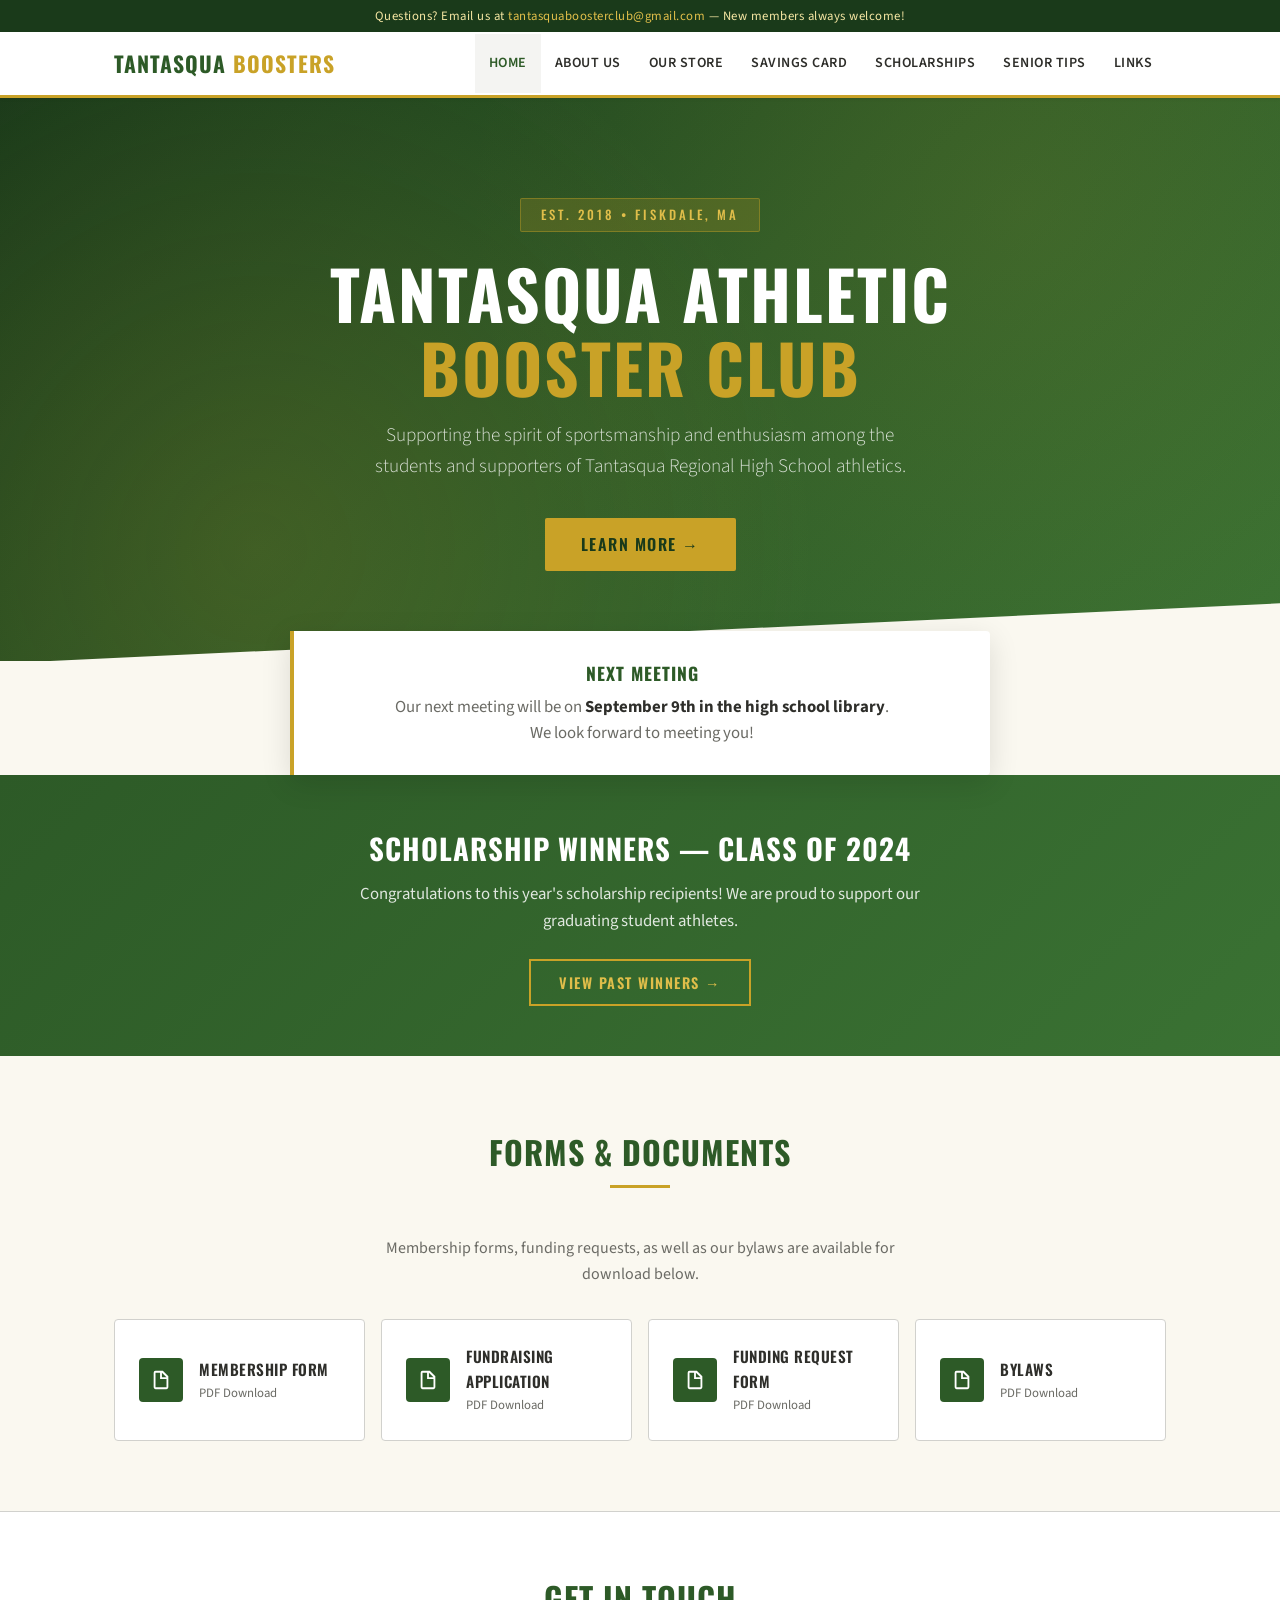
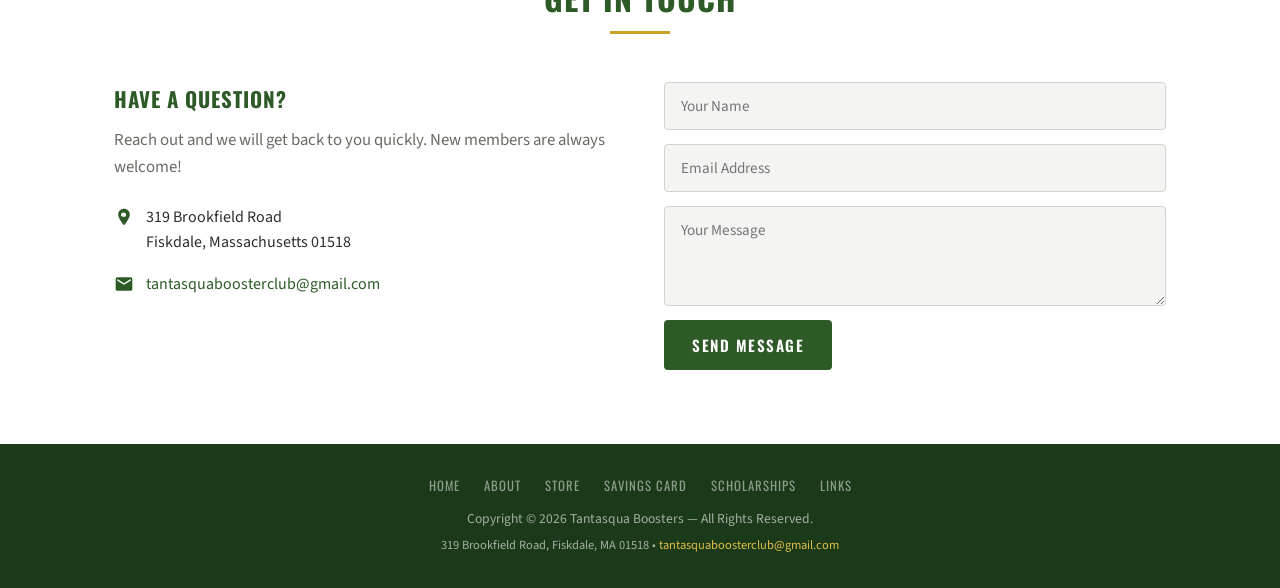
<file: index.html>
<!DOCTYPE html>
<html lang="en">
<head>
  <meta charset="UTF-8">
  <meta name="viewport" content="width=device-width, initial-scale=1.0">
  <title>Tantasqua Boosters | Supporting Warrior Athletics</title>
  <link rel="preconnect" href="https://fonts.googleapis.com">
  <link rel="preconnect" href="https://fonts.gstatic.com" crossorigin>
  <link href="https://fonts.googleapis.com/css2?family=Oswald:wght@400;500;600;700&family=Source+Sans+3:ital,wght@0,300;0,400;0,600;0,700;1,400&display=swap" rel="stylesheet">
  <link rel="stylesheet" href="style.css">
  <link rel="icon" type="image/svg+xml" href="favicon.svg">
  <link rel="icon" type="image/png" sizes="32x32" href="favicon-32x32.png">
  <link rel="icon" type="image/png" sizes="16x16" href="favicon-16x16.png">
  <link rel="apple-touch-icon" sizes="180x180" href="apple-touch-icon.png">
  <link rel="shortcut icon" href="favicon.ico">
</head>
<body>
  <div class="topbar">
    Questions? Email us at <a href="mailto:tantasquaboosterclub@gmail.com">tantasquaboosterclub@gmail.com</a> &mdash; New members always welcome!
  </div>
  <nav>
    <div class="nav-inner">
      <a href="index.html" class="nav-brand">Tantasqua <span>Boosters</span></a>
      <button class="hamburger" onclick="document.querySelector('.nav-links').classList.toggle('open')" aria-label="Menu">
        <span></span><span></span><span></span>
      </button>
      <ul class="nav-links">
        <li><a href="index.html" class="active">Home</a></li>
        <li><a href="about.html">About Us</a></li>
        <li><a href="store.html">Our Store</a></li>
        <li><a href="savings-card.html">Savings Card</a></li>
        <li><a href="scholarships.html">Scholarships</a></li>
        <li><a href="senior-tips.html">Senior Tips</a></li>
        <li><a href="links.html">Links</a></li>
      </ul>
    </div>
  </nav>
  <section class="hero">
    <div class="hero-content">
      <div class="hero-badge">Est. 2018 &bull; Fiskdale, MA</div>
      <h1>Tantasqua Athletic<br><span>Booster Club</span></h1>
      <p class="hero-tagline">Supporting the spirit of sportsmanship and enthusiasm among the students and supporters of Tantasqua Regional High School athletics.</p>
      <a href="about.html" class="hero-cta">Learn More &rarr;</a>
    </div>
  </section>
  <div class="meeting-banner">
    <h3>Next Meeting</h3>
    <p>Our next meeting will be on <strong>September 9th in the high school library</strong>.<br>We look forward to meeting you!</p>
  </div>
  <section class="scholarship-highlight">
    <h2>Scholarship Winners &mdash; Class of 2024</h2>
    <p>Congratulations to this year's scholarship recipients! We are proud to support our graduating student athletes.</p>
    <a href="scholarships.html">View Past Winners &rarr;</a>
  </section>
  <section class="section">
    <div class="section-header">
      <h2>Forms &amp; Documents</h2>
      <div class="accent-line"></div>
    </div>
    <p style="text-align:center; color: var(--gray-600); margin-bottom: 32px; max-width: 550px; margin-left: auto; margin-right: auto;">Membership forms, funding requests, as well as our bylaws are available for download below.</p>
    <div class="downloads-grid">
      <a href="docs/membershipform.pdf" class="download-card" target="_blank" rel="noopener noreferrer">
        <div class="download-icon">
          <svg viewBox="0 0 24 24"><path d="M14 2H6a2 2 0 00-2 2v16a2 2 0 002 2h12a2 2 0 002-2V8l-6-6zm-1 2l5 5h-5V4zM6 20V4h5v7h7v9H6z"/></svg>
        </div>
        <div><h4>Membership Form</h4><p>PDF Download</p></div>
      </a>
      <a href="docs/fundraising_application.pdf" class="download-card" target="_blank" rel="noopener noreferrer">
        <div class="download-icon">
          <svg viewBox="0 0 24 24"><path d="M14 2H6a2 2 0 00-2 2v16a2 2 0 002 2h12a2 2 0 002-2V8l-6-6zm-1 2l5 5h-5V4zM6 20V4h5v7h7v9H6z"/></svg>
        </div>
        <div><h4>Fundraising Application</h4><p>PDF Download</p></div>
      </a>
      <a href="docs/Booster_Club_Funding_Request_Form.pdf" class="download-card" target="_blank" rel="noopener noreferrer">
        <div class="download-icon">
          <svg viewBox="0 0 24 24"><path d="M14 2H6a2 2 0 00-2 2v16a2 2 0 002 2h12a2 2 0 002-2V8l-6-6zm-1 2l5 5h-5V4zM6 20V4h5v7h7v9H6z"/></svg>
        </div>
        <div><h4>Funding Request Form</h4><p>PDF Download</p></div>
      </a>
      <a href="docs/bylaws.pdf" class="download-card" target="_blank" rel="noopener noreferrer">
        <div class="download-icon">
          <svg viewBox="0 0 24 24"><path d="M14 2H6a2 2 0 00-2 2v16a2 2 0 002 2h12a2 2 0 002-2V8l-6-6zm-1 2l5 5h-5V4zM6 20V4h5v7h7v9H6z"/></svg>
        </div>
        <div><h4>Bylaws</h4><p>PDF Download</p></div>
      </a>
    </div>
  </section>
  <section class="contact-section">
    <div class="section" style="padding-top: 60px; padding-bottom: 60px;">
      <div class="section-header">
        <h2>Get In Touch</h2>
        <div class="accent-line"></div>
      </div>
      <div class="contact-grid">
        <div class="contact-info">
          <h3>Have a Question?</h3>
          <p>Reach out and we will get back to you quickly. New members are always welcome!</p>
          <div class="contact-detail">
            <svg viewBox="0 0 24 24"><path d="M12 2C8.13 2 5 5.13 5 9c0 5.25 7 13 7 13s7-7.75 7-13c0-3.87-3.13-7-7-7zm0 9.5A2.5 2.5 0 1112 7a2.5 2.5 0 010 5z"/></svg>
            <span>319 Brookfield Road<br>Fiskdale, Massachusetts 01518</span>
          </div>
          <div class="contact-detail">
            <svg viewBox="0 0 24 24"><path d="M20 4H4c-1.1 0-2 .9-2 2v12c0 1.1.9 2 2 2h16c1.1 0 2-.9 2-2V6c0-1.1-.9-2-2-2zm0 4l-8 5-8-5V6l8 5 8-5v2z"/></svg>
            <a href="mailto:tantasquaboosterclub@gmail.com">tantasquaboosterclub@gmail.com</a>
          </div>
        </div>
              
          
        <div>
          <form class="contact-form" id="contactForm" action="/api/contact" method="POST">
            <input type="text" name="name" placeholder="Your Name" aria-label="Name" required>
            <input type="email" name="email" placeholder="Email Address" aria-label="Email" required>
            <textarea name="message" placeholder="Your Message" aria-label="Message" required></textarea>
            <button type="submit" id="submitBtn">Send Message</button>
            <p id="formStatus" style="font-size: 0.9rem; margin: 0;"></p>
          </form>
          <script>
            document.getElementById('contactForm').addEventListener('submit', async function(e) {
              e.preventDefault();
              const btn = document.getElementById('submitBtn');
              const status = document.getElementById('formStatus');
              btn.disabled = true;
              btn.textContent = 'Sending...';
              status.textContent = '';
              status.style.color = '';

              try {
                const res = await fetch('/api/contact', {
                  method: 'POST',
                  body: new FormData(this)
                });
                const data = await res.json();

                if (data.success) {
                  status.textContent = data.message;
                  status.style.color = 'var(--green-primary)';
                  this.reset();
                } else {
                  status.textContent = data.error || 'Something went wrong.';
                  status.style.color = '#c0392b';
                }
              } catch (err) {
                status.textContent = 'Could not send message. Please try again.';
                status.style.color = '#c0392b';
              }

              btn.disabled = false;
              btn.textContent = 'Send Message';
            });
          </script>
        </div>
          
        </div>
      </div>
    </div>
  </section>
  <footer>
    <div class="footer-links">
      <a href="index.html">Home</a>
      <a href="about.html">About</a>
      <a href="store.html">Store</a>
      <a href="savings-card.html">Savings Card</a>
      <a href="scholarships.html">Scholarships</a>
      <a href="links.html">Links</a>
    </div>
    <p>Copyright &copy; 2026 Tantasqua Boosters &mdash; All Rights Reserved.</p>
    <p style="margin-top: 6px; font-size: 0.78rem;">319 Brookfield Road, Fiskdale, MA 01518 &bull; <a href="mailto:tantasquaboosterclub@gmail.com">tantasquaboosterclub@gmail.com</a></p>
  </footer>
</body>
</html>
</file>
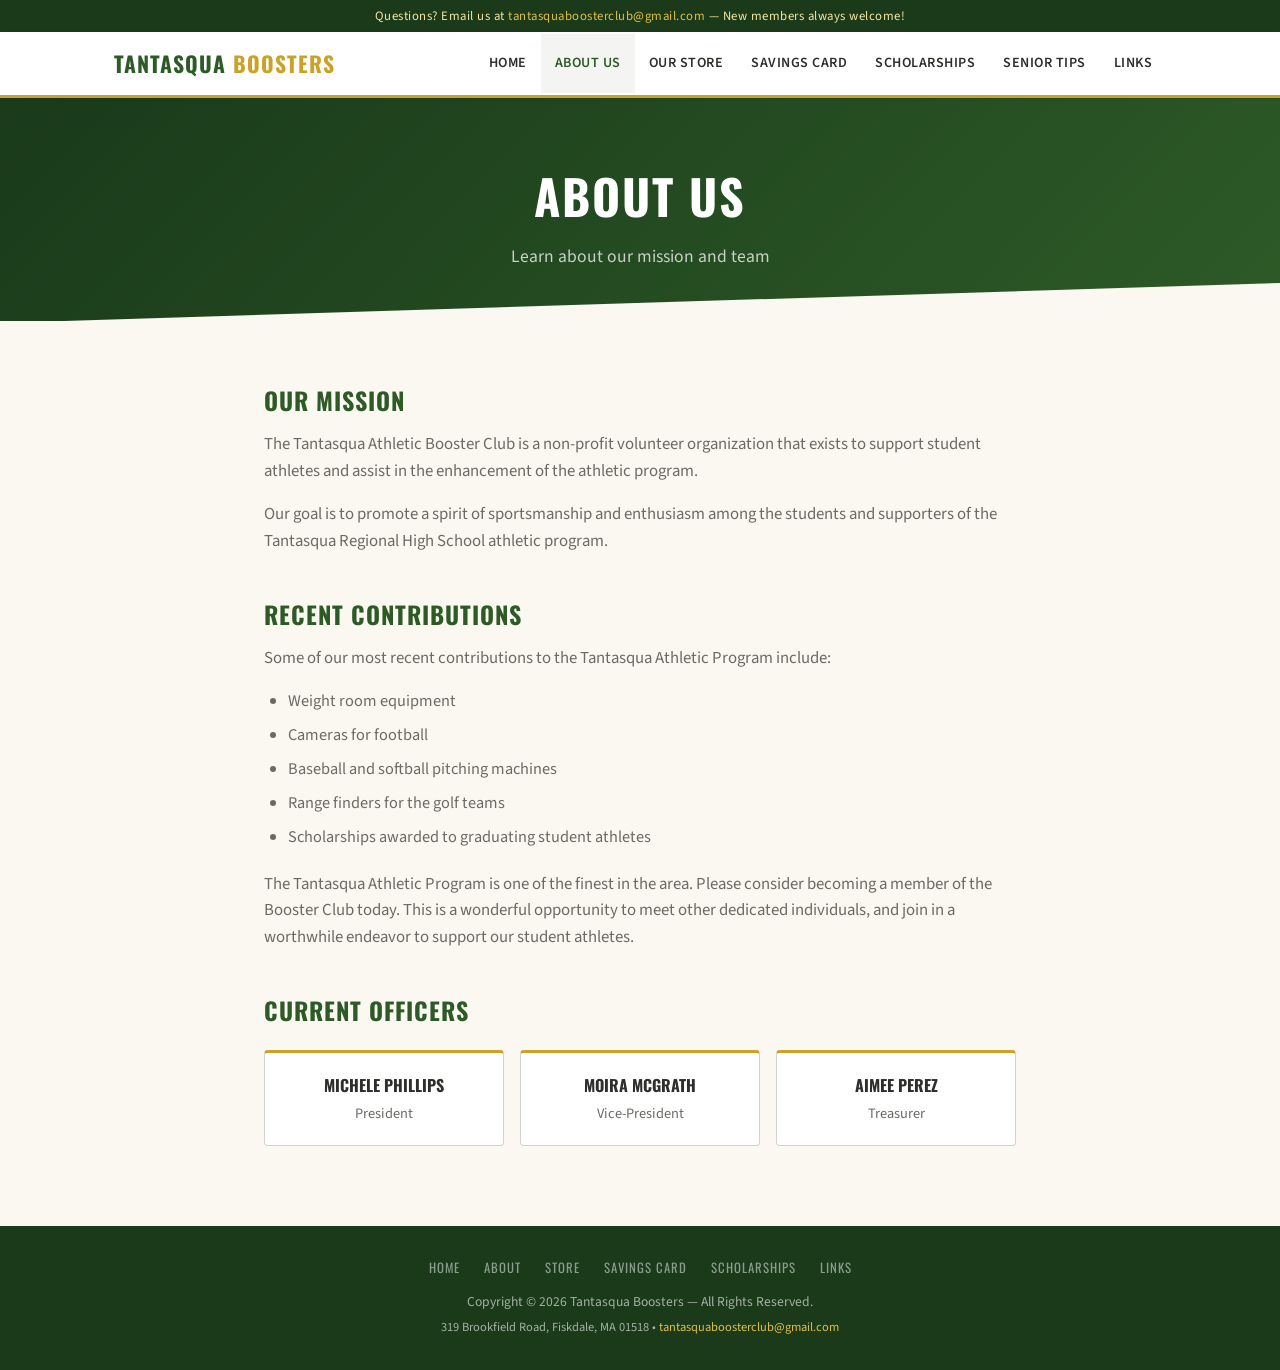
<file: about.html>
<!DOCTYPE html>
<html lang="en">
<head>
  <meta charset="UTF-8">
  <meta name="viewport" content="width=device-width, initial-scale=1.0">
  <title>About Us | Tantasqua Boosters</title>
  <link rel="preconnect" href="https://fonts.googleapis.com">
  <link rel="preconnect" href="https://fonts.gstatic.com" crossorigin>
  <link href="https://fonts.googleapis.com/css2?family=Oswald:wght@400;500;600;700&amp;family=Source+Sans+3:ital,wght@0,300;0,400;0,600;0,700;1,400&amp;display=swap" rel="stylesheet">
  <link rel="stylesheet" href="style.css">
  <link rel="icon" type="image/svg+xml" href="favicon.svg">
  <link rel="icon" type="image/png" sizes="32x32" href="favicon-32x32.png">
  <link rel="icon" type="image/png" sizes="16x16" href="favicon-16x16.png">
  <link rel="apple-touch-icon" sizes="180x180" href="apple-touch-icon.png">
  <link rel="shortcut icon" href="favicon.ico">
</head>
<body>
  <div class="topbar">
    Questions? Email us at <a href="mailto:tantasquaboosterclub@gmail.com">tantasquaboosterclub@gmail.com</a> &mdash; New members always welcome!
  </div>
  <nav>
    <div class="nav-inner">
      <a href="index.html" class="nav-brand">Tantasqua <span>Boosters</span></a>
      <button class="hamburger" onclick="document.querySelector('.nav-links').classList.toggle('open')" aria-label="Menu">
        <span></span><span></span><span></span>
      </button>
      <ul class="nav-links">
        <li><a href="index.html">Home</a></li>
        <li><a href="about.html" class="active">About Us</a></li>
        <li><a href="store.html">Our Store</a></li>
        <li><a href="savings-card.html">Savings Card</a></li>
        <li><a href="scholarships.html">Scholarships</a></li>
        <li><a href="senior-tips.html">Senior Tips</a></li>
        <li><a href="links.html">Links</a></li>
      </ul>
    </div>
  </nav>
  <section class="page-hero">
    <h1>About Us</h1>
    <p>Learn about our mission and team</p>
  </section>
  <div class="page-content">
    <h2>Our Mission</h2>
    <p>The Tantasqua Athletic Booster Club is a non-profit volunteer organization that exists to support student athletes and assist in the enhancement of the athletic program.</p>
    <p>Our goal is to promote a spirit of sportsmanship and enthusiasm among the students and supporters of the Tantasqua Regional High School athletic program.</p>
    <h2>Recent Contributions</h2>
    <p>Some of our most recent contributions to the Tantasqua Athletic Program include:</p>
    <ul>
      <li>Weight room equipment</li>
      <li>Cameras for football</li>
      <li>Baseball and softball pitching machines</li>
      <li>Range finders for the golf teams</li>
      <li>Scholarships awarded to graduating student athletes</li>
    </ul>
    <p>The Tantasqua Athletic Program is one of the finest in the area. Please consider becoming a member of the Booster Club today. This is a wonderful opportunity to meet other dedicated individuals, and join in a worthwhile endeavor to support our student athletes.</p>
    <h2>Current Officers</h2>
    <div class="officers-grid">
      <div class="officer-card">
        <h4>Michele Phillips</h4>
        <p>President</p>
      </div>
      <div class="officer-card">
        <h4>Moira McGrath</h4>
        <p>Vice-President</p>
      </div>
      <div class="officer-card">
        <h4>Aimee Perez</h4>
        <p>Treasurer</p>
      </div>
    </div>
  </div>
  <footer>
    <div class="footer-links">
      <a href="index.html">Home</a>
      <a href="about.html">About</a>
      <a href="store.html">Store</a>
      <a href="savings-card.html">Savings Card</a>
      <a href="scholarships.html">Scholarships</a>
      <a href="links.html">Links</a>
    </div>
    <p>Copyright &copy; 2026 Tantasqua Boosters &mdash; All Rights Reserved.</p>
    <p style="margin-top: 6px; font-size: 0.78rem;">319 Brookfield Road, Fiskdale, MA 01518 &bull; <a href="mailto:tantasquaboosterclub@gmail.com">tantasquaboosterclub@gmail.com</a></p>
  </footer>
</body>
</html>
</file>
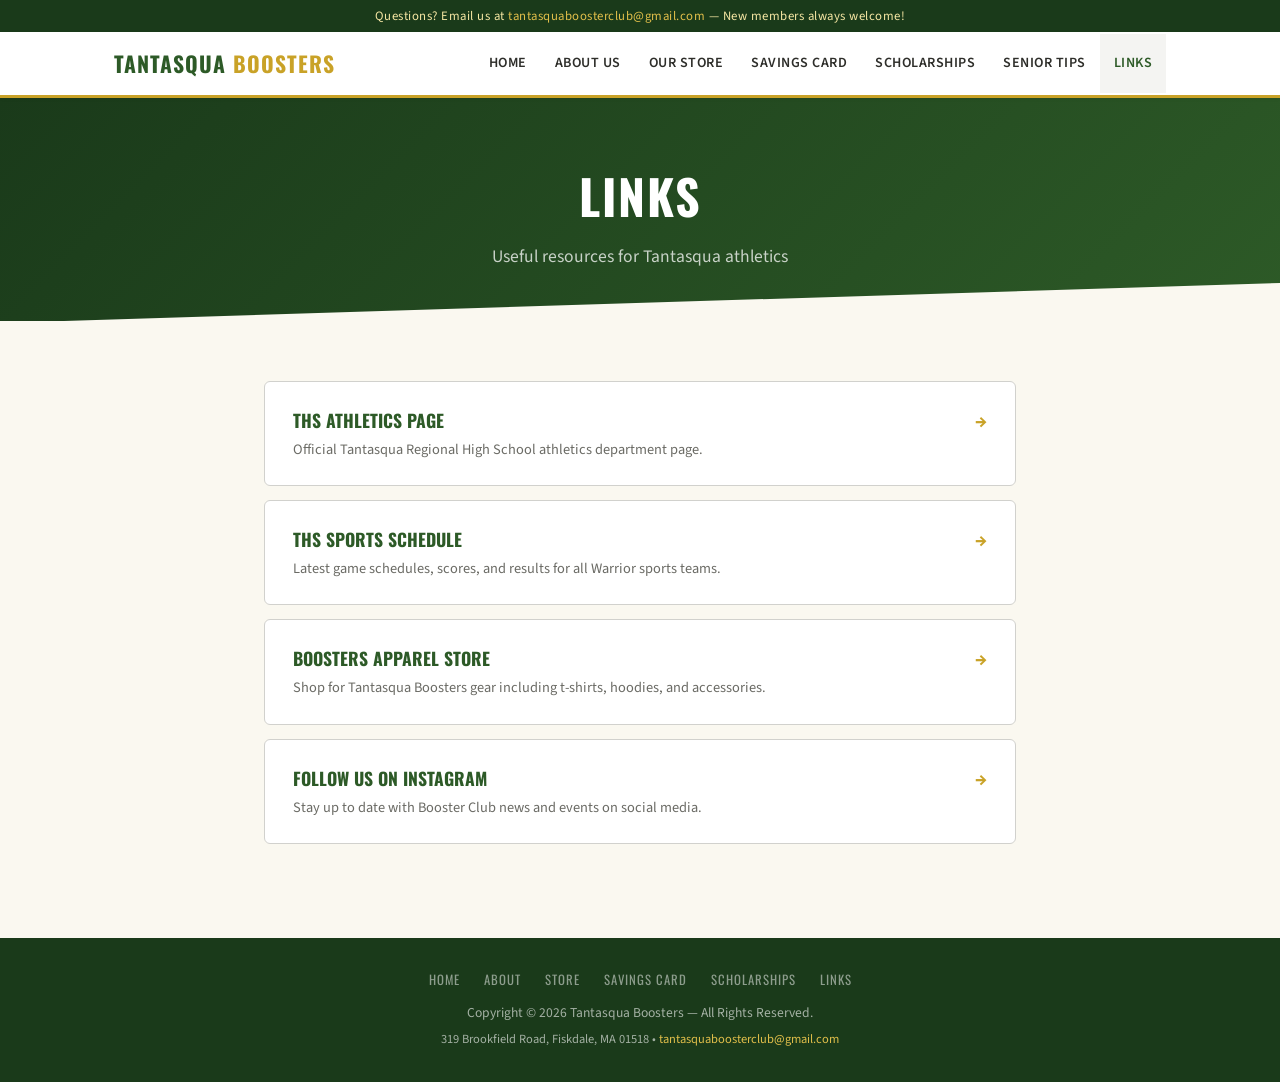
<file: links.html>
<!DOCTYPE html>
<html lang="en">
<head>
  <meta charset="UTF-8">
  <meta name="viewport" content="width=device-width, initial-scale=1.0">
  <title>Links | Tantasqua Boosters</title>
  <link rel="preconnect" href="https://fonts.googleapis.com">
  <link rel="preconnect" href="https://fonts.gstatic.com" crossorigin>
  <link href="https://fonts.googleapis.com/css2?family=Oswald:wght@400;500;600;700&family=Source+Sans+3:ital,wght@0,300;0,400;0,600;0,700;1,400&display=swap" rel="stylesheet">
  <link rel="stylesheet" href="style.css">
  <link rel="icon" type="image/svg+xml" href="favicon.svg">
  <link rel="icon" type="image/png" sizes="32x32" href="favicon-32x32.png">
  <link rel="icon" type="image/png" sizes="16x16" href="favicon-16x16.png">
  <link rel="apple-touch-icon" sizes="180x180" href="apple-touch-icon.png">
  <link rel="shortcut icon" href="favicon.ico">
</head>
<body>
  <div class="topbar">
    Questions? Email us at <a href="mailto:tantasquaboosterclub@gmail.com">tantasquaboosterclub@gmail.com</a> &mdash; New members always welcome!
  </div>
  <nav>
    <div class="nav-inner">
      <a href="index.html" class="nav-brand">Tantasqua <span>Boosters</span></a>
      <button class="hamburger" onclick="document.querySelector('.nav-links').classList.toggle('open')" aria-label="Menu">
        <span></span><span></span><span></span>
      </button>
      <ul class="nav-links">
        <li><a href="index.html">Home</a></li>
        <li><a href="about.html">About Us</a></li>
        <li><a href="store.html">Our Store</a></li>
        <li><a href="savings-card.html">Savings Card</a></li>
        <li><a href="scholarships.html">Scholarships</a></li>
        <li><a href="senior-tips.html">Senior Tips</a></li>
        <li><a href="links.html" class="active">Links</a></li>
      </ul>
    </div>
  </nav>
  <section class="page-hero">
    <h1>Links</h1>
    <p>Useful resources for Tantasqua athletics</p>
  </section>
  <div class="page-content">
    <a href="https://ths.tantasqua.org/apps/pages/index.jsp?uREC_ID=3663248&amp;type=d&amp;pREC_ID=2416872" target="_blank" class="link-card">
      <span class="arrow">&rarr;</span>
      <h3>THS Athletics Page</h3>
      <p>Official Tantasqua Regional High School athletics department page.</p>
    </a>
    <a href="https://arbiterlive.com/Teams?entityId=22965" target="_blank" class="link-card">
      <span class="arrow">&rarr;</span>
      <h3>THS Sports Schedule</h3>
      <p>Latest game schedules, scores, and results for all Warrior sports teams.</p>
    </a>
    <a href="https://tantasqua-boosters-apparel.square.site/" target="_blank" class="link-card">
      <span class="arrow">&rarr;</span>
      <h3>Boosters Apparel Store</h3>
      <p>Shop for Tantasqua Boosters gear including t-shirts, hoodies, and accessories.</p>
    </a>
    <a href="https://www.instagram.com/tantasquaboosters/" target="_blank" class="link-card">
      <span class="arrow">&rarr;</span>
      <h3>Follow Us on Instagram</h3>
      <p>Stay up to date with Booster Club news and events on social media.</p>
    </a>
  </div>
  <footer>
    <div class="footer-links">
      <a href="index.html">Home</a>
      <a href="about.html">About</a>
      <a href="store.html">Store</a>
      <a href="savings-card.html">Savings Card</a>
      <a href="scholarships.html">Scholarships</a>
      <a href="links.html">Links</a>
    </div>
    <p>Copyright &copy; 2026 Tantasqua Boosters &mdash; All Rights Reserved.</p>
    <p style="margin-top: 6px; font-size: 0.78rem;">319 Brookfield Road, Fiskdale, MA 01518 &bull; <a href="mailto:tantasquaboosterclub@gmail.com">tantasquaboosterclub@gmail.com</a></p>
  </footer>
</body>
</html>
</file>
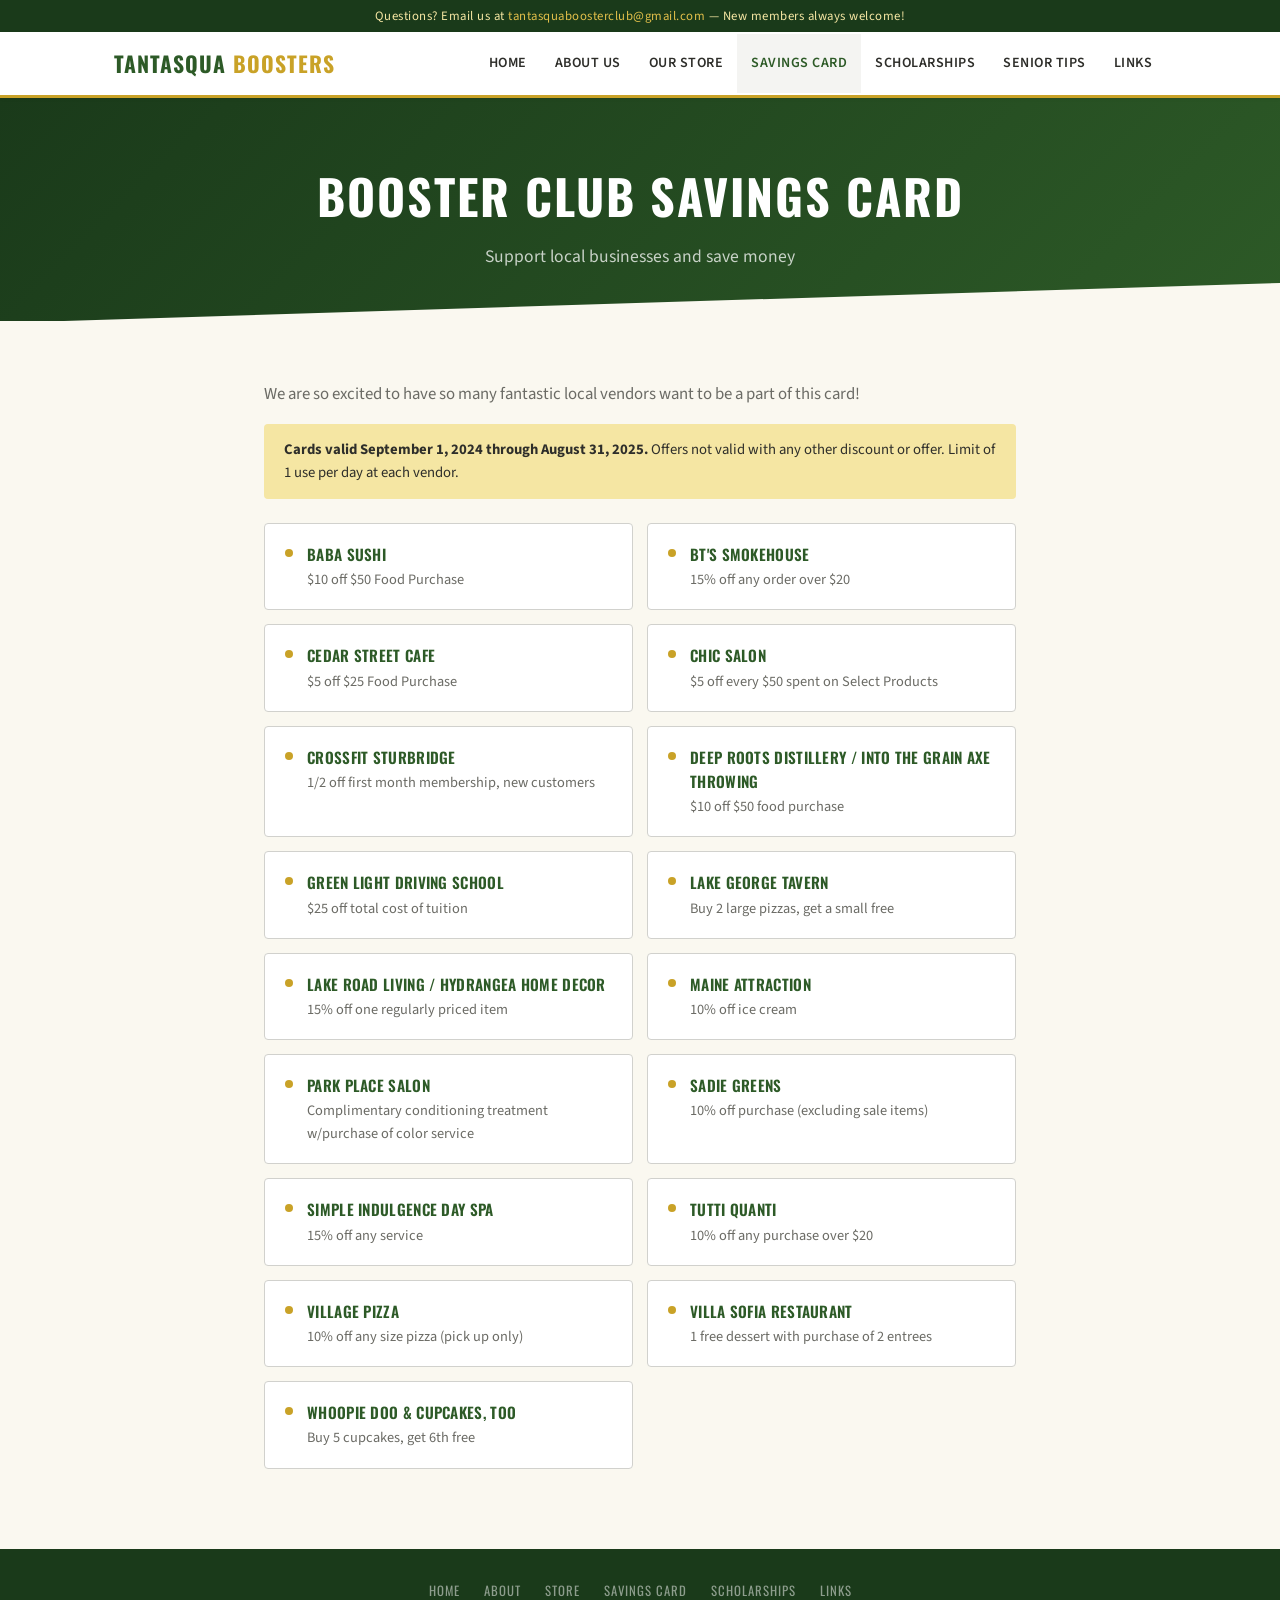
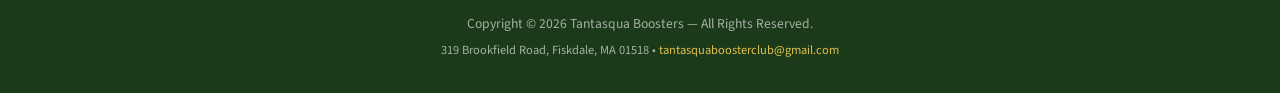
<file: savings-card.html>
<!DOCTYPE html>
<html lang="en">
<head>
  <meta charset="UTF-8">
  <meta name="viewport" content="width=device-width, initial-scale=1.0">
  <title>Savings Card | Tantasqua Boosters</title>
  <link rel="preconnect" href="https://fonts.googleapis.com">
  <link rel="preconnect" href="https://fonts.gstatic.com" crossorigin>
  <link href="https://fonts.googleapis.com/css2?family=Oswald:wght@400;500;600;700&family=Source+Sans+3:ital,wght@0,300;0,400;0,600;0,700;1,400&display=swap" rel="stylesheet">
  <link rel="stylesheet" href="style.css">
  <link rel="icon" type="image/svg+xml" href="favicon.svg">
  <link rel="icon" type="image/png" sizes="32x32" href="favicon-32x32.png">
  <link rel="icon" type="image/png" sizes="16x16" href="favicon-16x16.png">
  <link rel="apple-touch-icon" sizes="180x180" href="apple-touch-icon.png">
  <link rel="shortcut icon" href="favicon.ico">
</head>
<body>
  <div class="topbar">
    Questions? Email us at <a href="mailto:tantasquaboosterclub@gmail.com">tantasquaboosterclub@gmail.com</a> &mdash; New members always welcome!
  </div>
  <nav>
    <div class="nav-inner">
      <a href="index.html" class="nav-brand">Tantasqua <span>Boosters</span></a>
      <button class="hamburger" onclick="document.querySelector('.nav-links').classList.toggle('open')" aria-label="Menu">
        <span></span><span></span><span></span>
      </button>
      <ul class="nav-links">
        <li><a href="index.html">Home</a></li>
        <li><a href="about.html">About Us</a></li>
        <li><a href="store.html">Our Store</a></li>
        <li><a href="savings-card.html" class="active">Savings Card</a></li>
        <li><a href="scholarships.html">Scholarships</a></li>
        <li><a href="senior-tips.html">Senior Tips</a></li>
        <li><a href="links.html">Links</a></li>
      </ul>
    </div>
  </nav>
  <section class="page-hero">
    <h1>Booster Club Savings Card</h1>
    <p>Support local businesses and save money</p>
  </section>
  <div class="page-content">
    <p>We are so excited to have so many fantastic local vendors want to be a part of this card!</p>
    <p style="background: var(--gold-pale); padding: 14px 20px; border-radius: 4px; font-size: 0.92rem; color: var(--gray-800);">
      <strong>Cards valid September 1, 2024 through August 31, 2025.</strong> Offers not valid with any other discount or offer. Limit of 1 use per day at each vendor.</p>
    <div class="vendor-grid">
      <div class="vendor-item"><div class="vendor-bullet"></div><div><div class="vendor-name">Baba Sushi</div><div class="vendor-offer">$10 off $50 Food Purchase</div></div></div>
      <div class="vendor-item"><div class="vendor-bullet"></div><div><div class="vendor-name">BT's Smokehouse</div><div class="vendor-offer">15% off any order over $20</div></div></div>
      <div class="vendor-item"><div class="vendor-bullet"></div><div><div class="vendor-name">Cedar Street Cafe</div><div class="vendor-offer">$5 off $25 Food Purchase</div></div></div>
      <div class="vendor-item"><div class="vendor-bullet"></div><div><div class="vendor-name">CHIC Salon</div><div class="vendor-offer">$5 off every $50 spent on Select Products</div></div></div>
      <div class="vendor-item"><div class="vendor-bullet"></div><div><div class="vendor-name">CrossFit Sturbridge</div><div class="vendor-offer">1/2 off first month membership, new customers</div></div></div>
      <div class="vendor-item"><div class="vendor-bullet"></div><div><div class="vendor-name">Deep Roots Distillery / Into the Grain Axe Throwing</div><div class="vendor-offer">$10 off $50 food purchase</div></div></div>
      <div class="vendor-item"><div class="vendor-bullet"></div><div><div class="vendor-name">Green Light Driving School</div><div class="vendor-offer">$25 off total cost of tuition</div></div></div>
      <div class="vendor-item"><div class="vendor-bullet"></div><div><div class="vendor-name">Lake George Tavern</div><div class="vendor-offer">Buy 2 large pizzas, get a small free</div></div></div>
      <div class="vendor-item"><div class="vendor-bullet"></div><div><div class="vendor-name">Lake Road Living / Hydrangea Home Decor</div><div class="vendor-offer">15% off one regularly priced item</div></div></div>
      <div class="vendor-item"><div class="vendor-bullet"></div><div><div class="vendor-name">Maine Attraction</div><div class="vendor-offer">10% off ice cream</div></div></div>
      <div class="vendor-item"><div class="vendor-bullet"></div><div><div class="vendor-name">Park Place Salon</div><div class="vendor-offer">Complimentary conditioning treatment w/purchase of color service</div></div></div>
      <div class="vendor-item"><div class="vendor-bullet"></div><div><div class="vendor-name">Sadie Greens</div><div class="vendor-offer">10% off purchase (excluding sale items)</div></div></div>
      <div class="vendor-item"><div class="vendor-bullet"></div><div><div class="vendor-name">Simple Indulgence Day Spa</div><div class="vendor-offer">15% off any service</div></div></div>
      <div class="vendor-item"><div class="vendor-bullet"></div><div><div class="vendor-name">Tutti Quanti</div><div class="vendor-offer">10% off any purchase over $20</div></div></div>
      <div class="vendor-item"><div class="vendor-bullet"></div><div><div class="vendor-name">Village Pizza</div><div class="vendor-offer">10% off any size pizza (pick up only)</div></div></div>
      <div class="vendor-item"><div class="vendor-bullet"></div><div><div class="vendor-name">Villa Sofia Restaurant</div><div class="vendor-offer">1 free dessert with purchase of 2 entrees</div></div></div>
      <div class="vendor-item"><div class="vendor-bullet"></div><div><div class="vendor-name">Whoopie Doo &amp; Cupcakes, Too</div><div class="vendor-offer">Buy 5 cupcakes, get 6th free</div></div></div>
    </div>
  </div>
  <footer>
    <div class="footer-links">
      <a href="index.html">Home</a>
      <a href="about.html">About</a>
      <a href="store.html">Store</a>
      <a href="savings-card.html">Savings Card</a>
      <a href="scholarships.html">Scholarships</a>
      <a href="links.html">Links</a>
    </div>
    <p>Copyright &copy; 2026 Tantasqua Boosters &mdash; All Rights Reserved.</p>
    <p style="margin-top: 6px; font-size: 0.78rem;">319 Brookfield Road, Fiskdale, MA 01518 &bull; <a href="mailto:tantasquaboosterclub@gmail.com">tantasquaboosterclub@gmail.com</a></p>
  </footer>
</body>
</html>
</file>
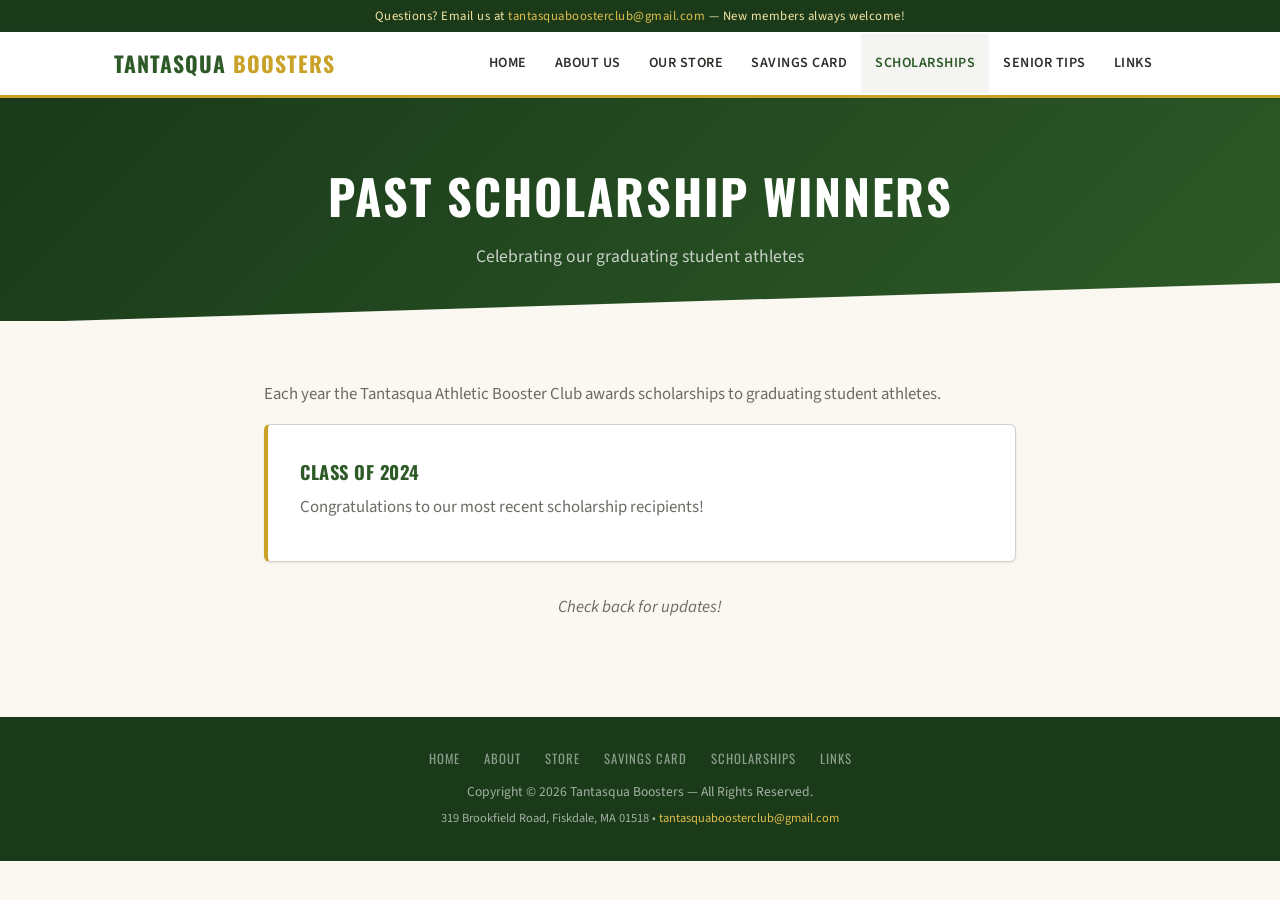
<file: scholarships.html>
<!DOCTYPE html>
<html lang="en">
<head>
  <meta charset="UTF-8">
  <meta name="viewport" content="width=device-width, initial-scale=1.0">
  <title>Past Scholarship Winners | Tantasqua Boosters</title>
  <link rel="preconnect" href="https://fonts.googleapis.com">
  <link rel="preconnect" href="https://fonts.gstatic.com" crossorigin>
  <link href="https://fonts.googleapis.com/css2?family=Oswald:wght@400;500;600;700&family=Source+Sans+3:ital,wght@0,300;0,400;0,600;0,700;1,400&display=swap" rel="stylesheet">
  <link rel="stylesheet" href="style.css">
  <link rel="icon" type="image/svg+xml" href="favicon.svg">
  <link rel="icon" type="image/png" sizes="32x32" href="favicon-32x32.png">
  <link rel="icon" type="image/png" sizes="16x16" href="favicon-16x16.png">
  <link rel="apple-touch-icon" sizes="180x180" href="apple-touch-icon.png">
  <link rel="shortcut icon" href="favicon.ico">
</head>
<body>
  <div class="topbar">
    Questions? Email us at <a href="mailto:tantasquaboosterclub@gmail.com">tantasquaboosterclub@gmail.com</a> &mdash; New members always welcome!
  </div>
  <nav>
    <div class="nav-inner">
      <a href="index.html" class="nav-brand">Tantasqua <span>Boosters</span></a>
      <button class="hamburger" onclick="document.querySelector('.nav-links').classList.toggle('open')" aria-label="Menu">
        <span></span><span></span><span></span>
      </button>
      <ul class="nav-links">
        <li><a href="index.html">Home</a></li>
        <li><a href="about.html">About Us</a></li>
        <li><a href="store.html">Our Store</a></li>
        <li><a href="savings-card.html">Savings Card</a></li>
        <li><a href="scholarships.html" class="active">Scholarships</a></li>
        <li><a href="senior-tips.html">Senior Tips</a></li>
        <li><a href="links.html">Links</a></li>
      </ul>
    </div>
  </nav>
  <section class="page-hero">
    <h1>Past Scholarship Winners</h1>
    <p>Celebrating our graduating student athletes</p>
  </section>
  <div class="page-content">
    <p>Each year the Tantasqua Athletic Booster Club awards scholarships to graduating student athletes.</p>
    <div class="card-box" style="border-left: 4px solid var(--gold-primary);">
      <h3>Class of 2024</h3>
      <p>Congratulations to our most recent scholarship recipients!</p>
    </div>
    <p style="color: var(--gray-600); font-style: italic; margin-top: 32px; text-align: center;">Check back for updates!</p>
  </div>
  <footer>
    <div class="footer-links">
      <a href="index.html">Home</a>
      <a href="about.html">About</a>
      <a href="store.html">Store</a>
      <a href="savings-card.html">Savings Card</a>
      <a href="scholarships.html">Scholarships</a>
      <a href="links.html">Links</a>
    </div>
    <p>Copyright &copy; 2026 Tantasqua Boosters &mdash; All Rights Reserved.</p>
    <p style="margin-top: 6px; font-size: 0.78rem;">319 Brookfield Road, Fiskdale, MA 01518 &bull; <a href="mailto:tantasquaboosterclub@gmail.com">tantasquaboosterclub@gmail.com</a></p>
  </footer>
</body>
</html>
</file>
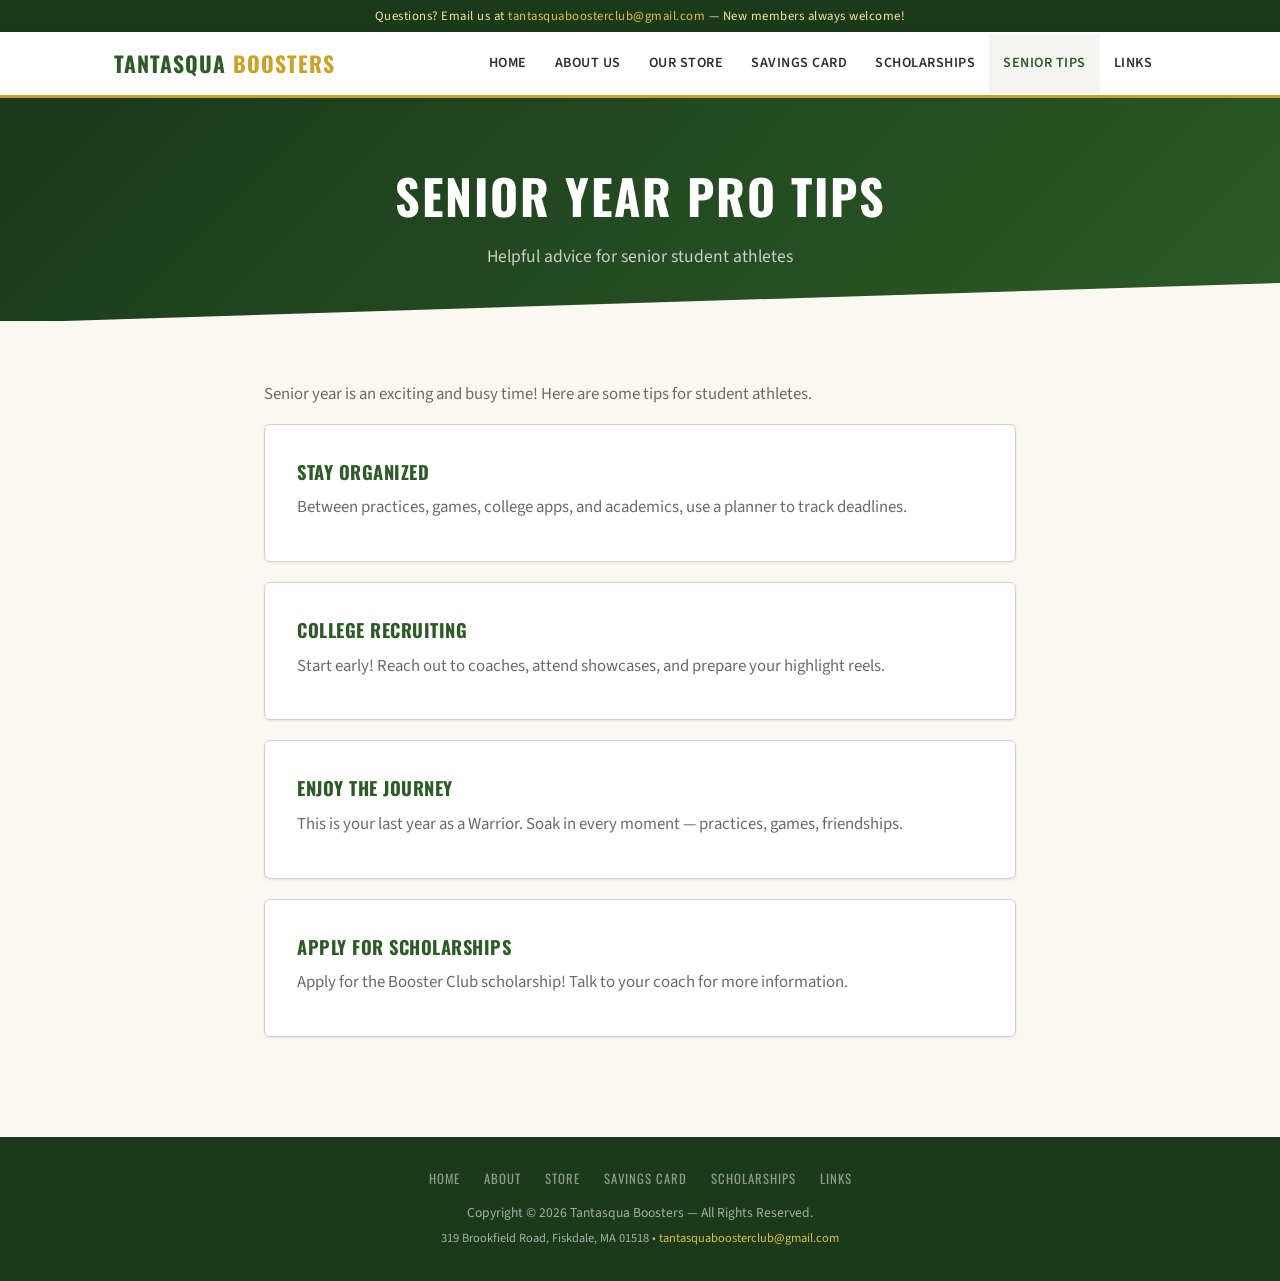
<file: senior-tips.html>
<!DOCTYPE html>
<html lang="en">
<head>
  <meta charset="UTF-8">
  <meta name="viewport" content="width=device-width, initial-scale=1.0">
  <title>Senior Year Pro Tips | Tantasqua Boosters</title>
  <link rel="preconnect" href="https://fonts.googleapis.com">
  <link rel="preconnect" href="https://fonts.gstatic.com" crossorigin>
  <link href="https://fonts.googleapis.com/css2?family=Oswald:wght@400;500;600;700&family=Source+Sans+3:ital,wght@0,300;0,400;0,600;0,700;1,400&display=swap" rel="stylesheet">
  <link rel="stylesheet" href="style.css">
  <link rel="icon" type="image/svg+xml" href="favicon.svg">
  <link rel="icon" type="image/png" sizes="32x32" href="favicon-32x32.png">
  <link rel="icon" type="image/png" sizes="16x16" href="favicon-16x16.png">
  <link rel="apple-touch-icon" sizes="180x180" href="apple-touch-icon.png">
  <link rel="shortcut icon" href="favicon.ico">
</head>
<body>
  <div class="topbar">
    Questions? Email us at <a href="mailto:tantasquaboosterclub@gmail.com">tantasquaboosterclub@gmail.com</a> &mdash; New members always welcome!
  </div>
  <nav>
    <div class="nav-inner">
      <a href="index.html" class="nav-brand">Tantasqua <span>Boosters</span></a>
      <button class="hamburger" onclick="document.querySelector('.nav-links').classList.toggle('open')" aria-label="Menu">
        <span></span><span></span><span></span>
      </button>
      <ul class="nav-links">
        <li><a href="index.html">Home</a></li>
        <li><a href="about.html">About Us</a></li>
        <li><a href="store.html">Our Store</a></li>
        <li><a href="savings-card.html">Savings Card</a></li>
        <li><a href="scholarships.html">Scholarships</a></li>
        <li><a href="senior-tips.html" class="active">Senior Tips</a></li>
        <li><a href="links.html">Links</a></li>
      </ul>
    </div>
  </nav>
  <section class="page-hero">
    <h1>Senior Year Pro Tips</h1>
    <p>Helpful advice for senior student athletes</p>
  </section>
  <div class="page-content">
    <p>Senior year is an exciting and busy time! Here are some tips for student athletes.</p>
    <div class="card-box"><h3>Stay Organized</h3>
      <p>Between practices, games, college apps, and academics, use a planner to track deadlines.</p></div>
    <div class="card-box"><h3>College Recruiting</h3>
      <p>Start early! Reach out to coaches, attend showcases, and prepare your highlight reels.</p></div>
    <div class="card-box"><h3>Enjoy the Journey</h3>
      <p>This is your last year as a Warrior. Soak in every moment &mdash; practices, games, friendships.</p></div>
    <div class="card-box"><h3>Apply for Scholarships</h3>
      <p>Apply for the Booster Club scholarship! Talk to your coach for more information.</p></div>
  </div>
  <footer>
    <div class="footer-links">
      <a href="index.html">Home</a>
      <a href="about.html">About</a>
      <a href="store.html">Store</a>
      <a href="savings-card.html">Savings Card</a>
      <a href="scholarships.html">Scholarships</a>
      <a href="links.html">Links</a>
    </div>
    <p>Copyright &copy; 2026 Tantasqua Boosters &mdash; All Rights Reserved.</p>
    <p style="margin-top: 6px; font-size: 0.78rem;">319 Brookfield Road, Fiskdale, MA 01518 &bull; <a href="mailto:tantasquaboosterclub@gmail.com">tantasquaboosterclub@gmail.com</a></p>
  </footer>
</body>
</html>
</file>
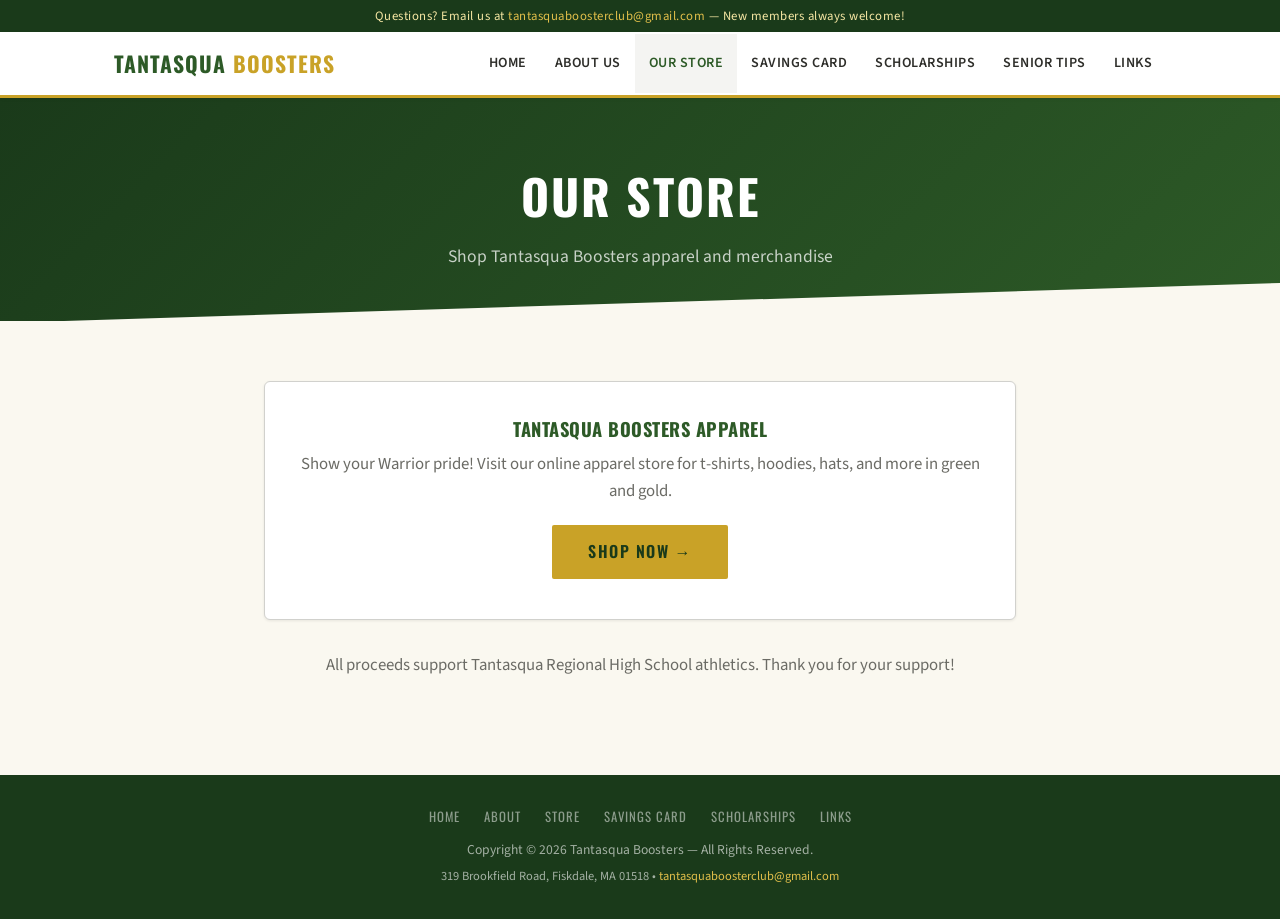
<file: store.html>
<!DOCTYPE html>
<html lang="en">
<head>
  <meta charset="UTF-8">
  <meta name="viewport" content="width=device-width, initial-scale=1.0">
  <title>Our Store | Tantasqua Boosters</title>
  <link rel="preconnect" href="https://fonts.googleapis.com">
  <link rel="preconnect" href="https://fonts.gstatic.com" crossorigin>
  <link href="https://fonts.googleapis.com/css2?family=Oswald:wght@400;500;600;700&amp;family=Source+Sans+3:ital,wght@0,300;0,400;0,600;0,700;1,400&amp;display=swap" rel="stylesheet">
  <link rel="stylesheet" href="style.css">
  <link rel="icon" type="image/svg+xml" href="favicon.svg">
  <link rel="icon" type="image/png" sizes="32x32" href="favicon-32x32.png">
  <link rel="icon" type="image/png" sizes="16x16" href="favicon-16x16.png">
  <link rel="apple-touch-icon" sizes="180x180" href="apple-touch-icon.png">
  <link rel="shortcut icon" href="favicon.ico">
</head>
<body>
  <div class="topbar">
    Questions? Email us at <a href="mailto:tantasquaboosterclub@gmail.com">tantasquaboosterclub@gmail.com</a> &mdash; New members always welcome!
  </div>
  <nav>
    <div class="nav-inner">
      <a href="index.html" class="nav-brand">Tantasqua <span>Boosters</span></a>
      <button class="hamburger" onclick="document.querySelector('.nav-links').classList.toggle('open')" aria-label="Menu">
        <span></span><span></span><span></span>
      </button>
      <ul class="nav-links">
        <li><a href="index.html">Home</a></li>
        <li><a href="about.html">About Us</a></li>
        <li><a href="store.html" class="active">Our Store</a></li>
        <li><a href="savings-card.html">Savings Card</a></li>
        <li><a href="scholarships.html">Scholarships</a></li>
        <li><a href="senior-tips.html">Senior Tips</a></li>
        <li><a href="links.html">Links</a></li>
      </ul>
    </div>
  </nav>
  <section class="page-hero">
    <h1>Our Store</h1>
    <p>Shop Tantasqua Boosters apparel and merchandise</p>
  </section>
  <div class="page-content" style="text-align: center;">
    <div class="card-box">
      <h3>Tantasqua Boosters Apparel</h3>
      <p>Show your Warrior pride! Visit our online apparel store for t-shirts, hoodies, hats, and more in green and gold.</p>
      <p style="margin-top: 20px;">
        <a href="https://tantasqua-boosters-apparel.square.site/" target="_blank" class="hero-cta" style="display: inline-block;">Shop Now &rarr;</a>
      </p>
    </div>
    <p style="margin-top: 32px;">All proceeds support Tantasqua Regional High School athletics. Thank you for your support!</p>
  </div>
  <footer>
    <div class="footer-links">
      <a href="index.html">Home</a>
      <a href="about.html">About</a>
      <a href="store.html">Store</a>
      <a href="savings-card.html">Savings Card</a>
      <a href="scholarships.html">Scholarships</a>
      <a href="links.html">Links</a>
    </div>
    <p>Copyright &copy; 2026 Tantasqua Boosters &mdash; All Rights Reserved.</p>
    <p style="margin-top: 6px; font-size: 0.78rem;">319 Brookfield Road, Fiskdale, MA 01518 &bull; <a href="mailto:tantasquaboosterclub@gmail.com">tantasquaboosterclub@gmail.com</a></p>
  </footer>
</body>
</html>
</file>
<file: style.css>
:root {
  --green-dark: #1a3a1a;
  --green-primary: #2d5a27;
  --green-mid: #3a7233;
  --green-light: #4a8a3f;
  --gold-primary: #c9a227;
  --gold-light: #e0be4a;
  --gold-pale: #f5e6a3;
  --cream: #faf8f0;
  --white: #ffffff;
  --gray-100: #f4f4f2;
  --gray-300: #d1d1cd;
  --gray-600: #6b6b65;
  --gray-800: #2e2e2a;
  --shadow-sm: 0 1px 3px rgba(0,0,0,0.08);
  --shadow-md: 0 4px 12px rgba(0,0,0,0.1);
  --shadow-lg: 0 8px 30px rgba(0,0,0,0.12);
}
* { margin: 0; padding: 0; box-sizing: border-box; }
body {
  font-family: 'Source Sans 3', sans-serif;
  color: var(--gray-800);
  background: var(--cream);
  line-height: 1.6;
}

/* ─── TOPBAR ─── */
.topbar {
  background: var(--green-dark);
  color: var(--gold-pale);
  font-size: 0.8rem;
  padding: 6px 0;
  text-align: center;
  letter-spacing: 0.5px;
}
.topbar a { color: var(--gold-light); text-decoration: none; }
.topbar a:hover { text-decoration: underline; }

/* ─── NAV ─── */
nav {
  background: var(--white);
  border-bottom: 3px solid var(--gold-primary);
  position: sticky;
  top: 0;
  z-index: 100;
  box-shadow: var(--shadow-sm);
}
.nav-inner {
  max-width: 1100px;
  margin: 0 auto;
  display: flex;
  align-items: center;
  justify-content: space-between;
  padding: 0 24px;
}
.nav-brand {
  font-family: 'Oswald', sans-serif;
  font-weight: 700;
  font-size: 1.35rem;
  color: var(--green-primary);
  text-decoration: none;
  text-transform: uppercase;
  letter-spacing: 1px;
  padding: 14px 0;
  white-space: nowrap;
}
.nav-brand span { color: var(--gold-primary); }
.nav-links { display: flex; gap: 0; list-style: none; flex-wrap: wrap; }
.nav-links a {
  display: block;
  padding: 18px 14px;
  text-decoration: none;
  color: var(--gray-800);
  font-size: 0.88rem;
  font-weight: 600;
  text-transform: uppercase;
  letter-spacing: 0.5px;
  transition: color 0.2s, background 0.2s;
  white-space: nowrap;
}
.nav-links a:hover, .nav-links a.active {
  color: var(--green-primary);
  background: var(--gray-100);
}
.hamburger {
  display: none;
  background: none;
  border: none;
  cursor: pointer;
  padding: 8px;
}
.hamburger span {
  display: block;
  width: 24px;
  height: 2px;
  background: var(--green-primary);
  margin: 6px 0;
  transition: 0.3s;
}

/* ─── HERO ─── */
.hero {
  background: linear-gradient(135deg, var(--green-dark) 0%, var(--green-primary) 50%, var(--green-mid) 100%);
  position: relative;
  overflow: hidden;
  padding: 100px 24px 90px;
  text-align: center;
}
.hero::before {
  content: '';
  position: absolute;
  inset: 0;
  background:
    radial-gradient(circle at 20% 80%, rgba(201,162,39,0.15) 0%, transparent 50%),
    radial-gradient(circle at 80% 20%, rgba(201,162,39,0.1) 0%, transparent 50%);
}
.hero::after {
  content: '';
  position: absolute;
  bottom: -2px;
  left: 0;
  right: 0;
  height: 60px;
  background: var(--cream);
  clip-path: polygon(0 100%, 100% 100%, 100% 0, 0 100%);
}
.hero-content { position: relative; z-index: 1; max-width: 800px; margin: 0 auto; }
.hero-badge {
  display: inline-block;
  background: rgba(201,162,39,0.2);
  border: 1px solid rgba(201,162,39,0.4);
  color: var(--gold-light);
  font-family: 'Oswald', sans-serif;
  font-size: 0.8rem;
  font-weight: 500;
  letter-spacing: 3px;
  text-transform: uppercase;
  padding: 6px 20px;
  border-radius: 2px;
  margin-bottom: 24px;
}
.hero h1 {
  font-family: 'Oswald', sans-serif;
  font-size: clamp(2.5rem, 6vw, 4.2rem);
  font-weight: 700;
  color: var(--white);
  text-transform: uppercase;
  letter-spacing: 2px;
  line-height: 1.1;
  margin-bottom: 16px;
}
.hero h1 span { color: var(--gold-primary); }
.hero-tagline {
  font-size: 1.2rem;
  color: rgba(255,255,255,0.8);
  font-weight: 300;
  max-width: 550px;
  margin: 0 auto 36px;
}
.hero-cta {
  display: inline-block;
  background: var(--gold-primary);
  color: var(--green-dark);
  font-family: 'Oswald', sans-serif;
  font-weight: 600;
  font-size: 1rem;
  text-transform: uppercase;
  letter-spacing: 1.5px;
  padding: 14px 36px;
  text-decoration: none;
  border-radius: 2px;
  transition: background 0.2s, transform 0.2s;
}
.hero-cta:hover { background: var(--gold-light); transform: translateY(-1px); }

/* ─── PAGE HERO (sub-pages) ─── */
.page-hero {
  background: linear-gradient(135deg, var(--green-dark), var(--green-primary));
  padding: 60px 24px 50px;
  text-align: center;
  position: relative;
}
.page-hero::after {
  content: '';
  position: absolute;
  bottom: -2px;
  left: 0;
  right: 0;
  height: 40px;
  background: var(--cream);
  clip-path: polygon(0 100%, 100% 100%, 100% 0, 0 100%);
}
.page-hero h1 {
  font-family: 'Oswald', sans-serif;
  font-size: clamp(2rem, 5vw, 3rem);
  font-weight: 700;
  color: var(--white);
  text-transform: uppercase;
  letter-spacing: 2px;
}
.page-hero p {
  color: rgba(255,255,255,0.75);
  font-size: 1.1rem;
  margin-top: 8px;
}

/* ─── SECTIONS ─── */
.section {
  max-width: 1100px;
  margin: 0 auto;
  padding: 70px 24px;
}
.section-header {
  text-align: center;
  margin-bottom: 48px;
}
.section-header h2 {
  font-family: 'Oswald', sans-serif;
  font-size: 2rem;
  font-weight: 700;
  text-transform: uppercase;
  letter-spacing: 1px;
  color: var(--green-primary);
  margin-bottom: 8px;
}
.section-header .accent-line {
  width: 60px;
  height: 3px;
  background: var(--gold-primary);
  margin: 0 auto;
}

/* ─── MEETING BANNER ─── */
.meeting-banner {
  background: var(--white);
  border-left: 4px solid var(--gold-primary);
  border-radius: 0 4px 4px 0;
  padding: 28px 32px;
  margin: -30px auto 0;
  max-width: 700px;
  position: relative;
  z-index: 2;
  box-shadow: var(--shadow-lg);
  text-align: center;
}
.meeting-banner h3 {
  font-family: 'Oswald', sans-serif;
  font-size: 1.1rem;
  text-transform: uppercase;
  letter-spacing: 1px;
  color: var(--green-primary);
  margin-bottom: 6px;
}
.meeting-banner p { color: var(--gray-600); font-size: 1.05rem; }
.meeting-banner strong { color: var(--gray-800); }

/* ─── SCHOLARSHIP HIGHLIGHT ─── */
.scholarship-highlight {
  background: linear-gradient(135deg, var(--green-primary), var(--green-mid));
  color: var(--white);
  padding: 50px 24px;
  text-align: center;
}
.scholarship-highlight h2 {
  font-family: 'Oswald', sans-serif;
  font-size: 1.8rem;
  text-transform: uppercase;
  letter-spacing: 1px;
  margin-bottom: 10px;
}
.scholarship-highlight p { font-size: 1.05rem; opacity: 0.85; max-width: 600px; margin: 0 auto 24px; }
.scholarship-highlight a {
  display: inline-block;
  border: 2px solid var(--gold-primary);
  color: var(--gold-light);
  font-family: 'Oswald', sans-serif;
  font-weight: 600;
  font-size: 0.9rem;
  text-transform: uppercase;
  letter-spacing: 1.5px;
  padding: 10px 28px;
  text-decoration: none;
  transition: all 0.2s;
}
.scholarship-highlight a:hover { background: var(--gold-primary); color: var(--green-dark); }

/* ─── DOWNLOADS ─── */
.downloads-grid {
  display: grid;
  grid-template-columns: repeat(auto-fit, minmax(240px, 1fr));
  gap: 16px;
}
.download-card {
  background: var(--white);
  border: 1px solid var(--gray-300);
  border-radius: 4px;
  padding: 24px;
  display: flex;
  align-items: center;
  gap: 16px;
  transition: box-shadow 0.2s, border-color 0.2s;
  text-decoration: none;
  color: var(--gray-800);
}
.download-card:hover { box-shadow: var(--shadow-md); border-color: var(--green-light); }
.download-icon {
  width: 44px; height: 44px;
  background: var(--green-primary);
  border-radius: 4px;
  display: flex; align-items: center; justify-content: center;
  flex-shrink: 0;
}
.download-icon svg { width: 22px; height: 22px; fill: var(--white); }
.download-card h4 {
  font-family: 'Oswald', sans-serif;
  font-weight: 600;
  font-size: 0.95rem;
  text-transform: uppercase;
  letter-spacing: 0.5px;
  margin-bottom: 2px;
}
.download-card p { font-size: 0.8rem; color: var(--gray-600); }

/* ─── CONTACT ─── */
.contact-section { background: var(--white); border-top: 1px solid var(--gray-300); }
.contact-grid { display: grid; grid-template-columns: 1fr 1fr; gap: 48px; align-items: start; }
.contact-info h3 {
  font-family: 'Oswald', sans-serif;
  font-size: 1.3rem;
  text-transform: uppercase;
  letter-spacing: 1px;
  color: var(--green-primary);
  margin-bottom: 12px;
}
.contact-info p { color: var(--gray-600); margin-bottom: 24px; font-size: 1.05rem; }
.contact-detail { display: flex; align-items: flex-start; gap: 12px; margin-bottom: 16px; }
.contact-detail svg { width: 20px; height: 20px; fill: var(--green-primary); flex-shrink: 0; margin-top: 2px; }
.contact-detail span { color: var(--gray-800); }
.contact-detail a { color: var(--green-primary); text-decoration: none; }
.contact-detail a:hover { text-decoration: underline; }

.contact-form { display: flex; flex-direction: column; gap: 14px; }
.contact-form input, .contact-form textarea {
  font-family: 'Source Sans 3', sans-serif;
  font-size: 0.95rem;
  padding: 12px 16px;
  border: 1px solid var(--gray-300);
  border-radius: 4px;
  background: var(--gray-100);
  transition: border-color 0.2s;
}
.contact-form input:focus, .contact-form textarea:focus {
  outline: none;
  border-color: var(--green-primary);
  background: var(--white);
}
.contact-form textarea { min-height: 100px; resize: vertical; }
.contact-form button {
  font-family: 'Oswald', sans-serif;
  font-weight: 600;
  font-size: 0.95rem;
  text-transform: uppercase;
  letter-spacing: 1.5px;
  padding: 14px 28px;
  background: var(--green-primary);
  color: var(--white);
  border: none;
  border-radius: 4px;
  cursor: pointer;
  transition: background 0.2s;
  align-self: flex-start;
}
.contact-form button:hover { background: var(--green-mid); }

/* ─── CONTENT PAGES ─── */
.page-content {
  max-width: 800px;
  margin: 0 auto;
  padding: 60px 24px 80px;
}
.page-content h2 {
  font-family: 'Oswald', sans-serif;
  font-size: 1.5rem;
  font-weight: 700;
  text-transform: uppercase;
  letter-spacing: 1px;
  color: var(--green-primary);
  margin: 40px 0 12px;
}
.page-content h2:first-child { margin-top: 0; }
.page-content p { margin-bottom: 16px; color: var(--gray-600); font-size: 1.05rem; }
.page-content ul { margin: 0 0 20px 24px; color: var(--gray-600); }
.page-content li { margin-bottom: 8px; font-size: 1.02rem; }

.card-box {
  background: var(--white);
  border: 1px solid var(--gray-300);
  border-radius: 6px;
  padding: 32px;
  margin-bottom: 20px;
  box-shadow: var(--shadow-sm);
}
.card-box h3 {
  font-family: 'Oswald', sans-serif;
  font-size: 1.15rem;
  text-transform: uppercase;
  letter-spacing: 0.5px;
  color: var(--green-primary);
  margin-bottom: 8px;
}
.card-box p { margin-bottom: 8px; }

.officers-grid {
  display: grid;
  grid-template-columns: repeat(auto-fit, minmax(220px, 1fr));
  gap: 16px;
  margin-top: 20px;
}
.officer-card {
  background: var(--white);
  border: 1px solid var(--gray-300);
  border-top: 3px solid var(--gold-primary);
  border-radius: 4px;
  padding: 20px;
  text-align: center;
}
.officer-card h4 {
  font-family: 'Oswald', sans-serif;
  font-size: 1rem;
  text-transform: uppercase;
  color: var(--gray-800);
  margin-bottom: 4px;
}
.officer-card p { font-size: 0.9rem; color: var(--gray-600); margin: 0; }

/* Savings card vendor list */
.vendor-grid {
  display: grid;
  grid-template-columns: repeat(auto-fit, minmax(300px, 1fr));
  gap: 14px;
  margin-top: 24px;
}
.vendor-item {
  background: var(--white);
  border: 1px solid var(--gray-300);
  border-radius: 4px;
  padding: 18px 20px;
  display: flex;
  gap: 14px;
  align-items: flex-start;
}
.vendor-item .vendor-name {
  font-family: 'Oswald', sans-serif;
  font-weight: 600;
  font-size: 0.95rem;
  color: var(--green-primary);
  text-transform: uppercase;
  letter-spacing: 0.3px;
}
.vendor-item .vendor-offer {
  font-size: 0.9rem;
  color: var(--gray-600);
  margin-top: 2px;
}
.vendor-bullet {
  width: 8px; height: 8px;
  background: var(--gold-primary);
  border-radius: 50%;
  flex-shrink: 0;
  margin-top: 7px;
}

/* Links page */
.link-card {
  display: block;
  background: var(--white);
  border: 1px solid var(--gray-300);
  border-radius: 6px;
  padding: 24px 28px;
  margin-bottom: 14px;
  text-decoration: none;
  color: var(--gray-800);
  transition: box-shadow 0.2s, border-color 0.2s, transform 0.15s;
}
.link-card:hover {
  box-shadow: var(--shadow-md);
  border-color: var(--green-light);
  transform: translateX(4px);
}
.link-card h3 {
  font-family: 'Oswald', sans-serif;
  font-size: 1.1rem;
  text-transform: uppercase;
  color: var(--green-primary);
  margin-bottom: 4px;
}
.link-card p { font-size: 0.9rem; color: var(--gray-600); margin: 0; }
.link-card .arrow { color: var(--gold-primary); font-weight: 700; float: right; font-size: 1.2rem; }

/* ─── FOOTER ─── */
footer {
  background: var(--green-dark);
  color: rgba(255,255,255,0.6);
  text-align: center;
  padding: 32px 24px;
  font-size: 0.85rem;
}
footer a { color: var(--gold-light); text-decoration: none; }
footer a:hover { text-decoration: underline; }
.footer-links { margin-bottom: 12px; display: flex; justify-content: center; gap: 24px; flex-wrap: wrap; }
.footer-links a {
  font-family: 'Oswald', sans-serif;
  font-size: 0.8rem;
  text-transform: uppercase;
  letter-spacing: 1px;
  color: rgba(255,255,255,0.5);
}
.footer-links a:hover { color: var(--gold-light); }

/* ─── RESPONSIVE ─── */
@media (max-width: 768px) {
  .hamburger { display: block; }
  .nav-links {
    display: none;
    position: absolute;
    top: 100%;
    left: 0; right: 0;
    background: var(--white);
    flex-direction: column;
    border-top: 1px solid var(--gray-300);
    box-shadow: var(--shadow-md);
  }
  .nav-links.open { display: flex; }
  .nav-links a { padding: 14px 24px; border-bottom: 1px solid var(--gray-100); }
  .nav-inner { position: relative; }
  .hero { padding: 70px 24px 60px; }
  .contact-grid { grid-template-columns: 1fr; gap: 36px; }
  .meeting-banner { margin: -20px 16px 0; padding: 20px 24px; }
  .vendor-grid { grid-template-columns: 1fr; }
}
</file>
